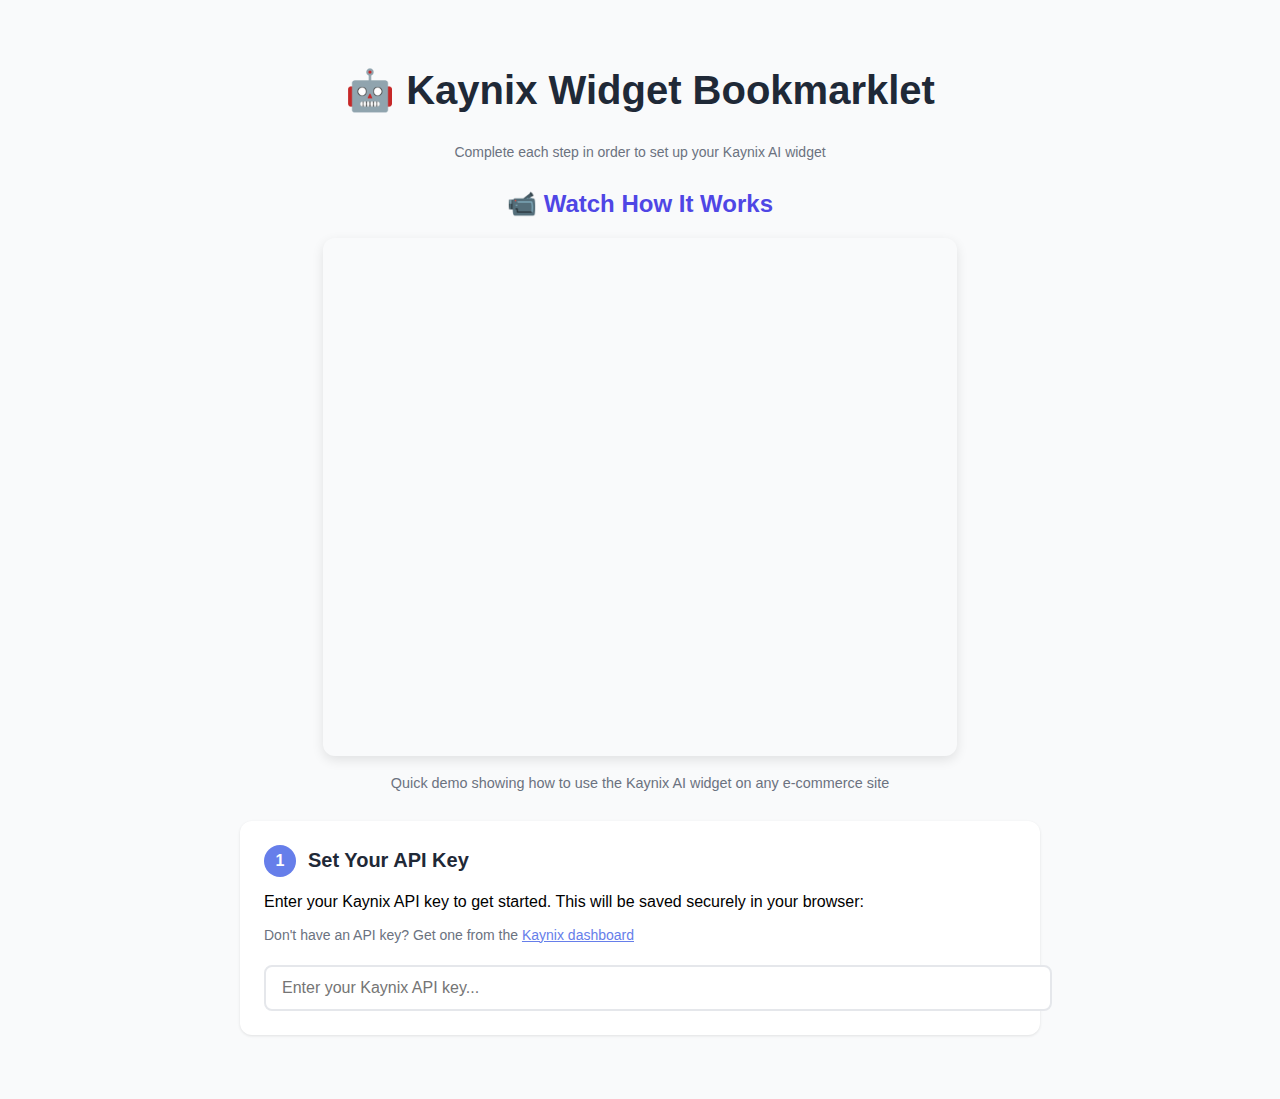
<file: index.html>
<!doctype html><html lang="en"><head><meta charset="UTF-8"><title>Kaynix AI Demo</title><meta name="build-hash" content="7b3edf9"><meta name="build-time" content="2025-07-02T01:08:25Z"><link rel="icon" href="favicon.ico" type="image/x-icon"><style>body {
            font-family: -apple-system, BlinkMacSystemFont, 'Segoe UI', Roboto, sans-serif;
            max-width: 800px;
            margin: 0 auto;
            padding: 40px 20px;
            background: #f9fafb;
        }

        h1 {
            color: #1f2937;
            font-size: 2.5rem;
            margin-bottom: 0.5rem;
            text-align: center;
        }

        .subtitle {
            color: #6b7280;
            font-size: 1.125rem;
            text-align: center;
            margin-bottom: 2rem;
        }

        .step-container {
            background: white;
            border-radius: 12px;
            padding: 24px;
            margin-bottom: 24px;
            box-shadow: 0 1px 3px rgba(0, 0, 0, 0.1);
            transition: all 0.3s ease;
        }

        .step-container:not([style*="display: none"]) {
            animation: fadeIn 0.3s ease;
        }

        @keyframes fadeIn {
            from {
                opacity: 0;
                transform: translateY(10px);
            }
            to {
                opacity: 1;
                transform: translateY(0);
            }
        }

        .step-title {
            display: flex;
            align-items: center;
            gap: 12px;
            font-size: 1.25rem;
            font-weight: 600;
            color: #1f2937;
            margin-bottom: 16px;
        }

        .step-number {
            background: #667eea;
            color: white;
            width: 32px;
            height: 32px;
            border-radius: 50%;
            display: flex;
            align-items: center;
            justify-content: center;
            font-size: 1rem;
        }

        .api-key-input {
            width: 100%;
            padding: 12px 16px;
            border: 2px solid #e5e7eb;
            border-radius: 8px;
            font-size: 1rem;
            margin-top: 8px;
        }

        .api-key-input:focus {
            outline: none;
            border-color: #667eea;
        }

        .success {
            display: none;
            color: #059669;
            font-weight: 500;
            margin-top: 12px;
            padding: 12px;
            background: #ecfdf5;
            border-radius: 8px;
        }

        .error {
            display: none;
            color: #b91c1c;
            font-weight: 500;
            margin-top: 12px;
            padding: 12px;
            background: #fee2e2;
            border-radius: 8px;
        }

        .bookmarklet-button {
            display: inline-block;
            padding: 16px 32px;
            background: #667eea;
            color: white;
            text-decoration: none;
            border-radius: 8px;
            font-weight: 600;
            font-size: 1.125rem;
            transition: all 0.2s;
            cursor: move;
        }

        .bookmarklet-button:hover {
            background: #5a67d8;
            transform: translateY(-2px);
            box-shadow: 0 4px 12px rgba(102, 126, 234, 0.4);
        }

        .localhost-button {
            background: #374151;
        }

        .localhost-button:hover {
            background: #1f2937;
        }

        .warning {
            background: #fef3c7;
            border: 1px solid #fbbf24;
            color: #92400e;
            padding: 12px 16px;
            border-radius: 8px;
            margin: 16px 0;
            font-size: 0.875rem;
        }

        .tip {
            background: #dbeafe;
            border: 1px solid #60a5fa;
            color: #1e40af;
            padding: 12px 16px;
            border-radius: 8px;
            margin-top: 12px;
            font-size: 0.875rem;
        }

        .test-link {
            display: inline-block;
            padding: 12px 24px;
            background: #10b981;
            color: white;
            text-decoration: none;
            border-radius: 8px;
            font-weight: 500;
            margin-top: 12px;
            transition: all 0.2s;
        }

        .test-link:hover {
            background: #059669;
            transform: translateY(-1px);
        }</style><link href="https://demo.kaynix.ai/landing-page.3630632a229e50e7c4f1.css" rel="stylesheet"></head><body><h1>🤖 Kaynix Widget Bookmarklet</h1><div style="text-align: center; margin: 30px 0;"><div id="progressMessage" style="color: #6b7280; font-size: 0.875rem;">Complete each step in order to set up your Kaynix AI widget</div></div><div style="margin: 30px auto; text-align: center;"><h2 style="color: #4f46e5; margin-bottom: 20px;">📹 Watch How It Works</h2><div style="display: inline-block; border-radius: 12px; box-shadow: 0 4px 12px rgba(0, 0, 0, 0.1); overflow: hidden;"><iframe width="634" height="518" src="https://www.youtube.com/embed/s2ujvnn6XBw?rel=0&loop=1&playlist=s2ujvnn6XBw" title="Kaynix Widget Demo" style="border: 0; display: block;" allow="accelerometer; autoplay; clipboard-write; encrypted-media; gyroscope; picture-in-picture; web-share" allowfullscreen></iframe></div><p style="color: #6b7280; margin-top: 15px; font-size: 0.9rem;">Quick demo showing how to use the Kaynix AI widget on any e-commerce site</p></div><div class="step-container"><div class="step-title"><span class="step-number">1</span> Set Your API Key</div><p>Enter your Kaynix API key to get started. This will be saved securely in your browser:</p><p style="font-size: 0.875rem; color: #6b7280; margin-top: 8px;">Don't have an API key? Get one from the <a href="#" style="color: #667eea;">Kaynix dashboard</a></p><input type="password" id="apiKeyInput" class="api-key-input" placeholder="Enter your Kaynix API key..." autocomplete="off"><div class="success" id="apiKeySuccess">✅ API key saved! You can now proceed to the next steps.</div><div class="error" id="apiKeyError">❌ Invalid API key. Please check your key and try again.</div></div><div class="step-container" id="bookmarkletStep" style="display: none;"><div class="step-title"><span class="step-number">2</span> Drag Bookmarklet to Bookmarks Bar</div><p><strong>⚠️ Important:</strong> You must <strong>drag</strong> the button below to your browser's bookmarks bar. Clicking won't work!</p><div style="margin: 20px 0;"><a href="javascript:(function(){var s=document.createElement('script');s.src='https://cdn.jsdelivr.net/gh/AshKash/kaynix-artifacts@main/bookmarklet-loader.js?t='+Date.now();document.head.appendChild(s)})()" class="bookmarklet-button" id="demoBookmarklet">🚀 Kaynix AI (Demo)</a></div><div class="warning">⚠️ <strong>For Users:</strong> Use the "Demo" version above. The Localhost version below is for developers only.</div><div id="localhostBookmarkletContainer" style="margin: 20px 0; display: none;"><a href="javascript:(function(){window.KAYNIX_CONFIG={baseUrl:'http://localhost:8080'};var s=document.createElement('script');s.src='http://localhost:8090/bookmarklet-loader-dev.js?t='+Date.now();document.head.appendChild(s)})()" class="bookmarklet-button localhost-button">🔧 Kaynix AI (Localhost - Developers Only)</a></div></div><div class="step-container" id="visitSiteStep" style="display: none;"><div class="step-title"><span class="step-number">3</span> Visit Road Runner Sports</div><p>Click the link below to visit Road Runner Sports and search for HOKA running shoes:</p><a href="https://www.roadrunnersports.com/search/hoka+running+shoes" target="_blank" class="test-link">🏃‍♂️ Visit Road Runner Sports - HOKA Search</a><div class="tip">💡 This opens a search page for HOKA running shoes - perfect for testing the widget!</div></div><div class="step-container" id="activateStep" style="display: none;"><div class="step-title"><span class="step-number">4</span> Activate the Widget</div><p>On the Road Runner Sports page, click the <strong>Kaynix AI (Demo)</strong> bookmark you saved in Step 2.</p><p>You should see a chat icon appear in the bottom-right corner of the page.</p><div class="tip">💡 <strong>Try asking:</strong> "Which HOKA shoe is best for beginners?" or "What's the difference between these models?"</div></div><script>const apiKeyInput = document.getElementById('apiKeyInput');
        const apiKeySuccess = document.getElementById('apiKeySuccess');
        const apiKeyError = document.getElementById('apiKeyError');
        const bookmarkletStep = document.getElementById('bookmarkletStep');
        let validationTimeout;

        // REAL API VALIDATION
        async function validateApiKey(apiKey) {
            apiKeyError.style.display = 'none';
            if (!apiKey) {
                return { success: false, message: 'API key cannot be empty.' };
            }

            console.log(`[Kaynix] Validating API key...`);

            const isProduction = window.location.hostname === 'demo.kaynix.ai';
            const baseUrl = isProduction ? 'https://api.kaynix.ai' : 'http://localhost:8080';
            const validationUrl = `${baseUrl}/api/v1/validate`;

            console.log(`[Kaynix] Using validation URL: ${validationUrl}`);
            console.log(`[Kaynix] Hostname: ${window.location.hostname}, isProduction: ${isProduction}`);

            try {
                console.log(`[Kaynix] Sending validation request...`);
                const response = await fetch(validationUrl, {
                    method: 'GET',
                    headers: {
                        'Authorization': `Bearer ${apiKey}`,
                        'Content-Type': 'application/json'
                    }
                });

                console.log(`[Kaynix] Response status: ${response.status}`);

                if (response.ok) {
                    const data = await response.json();
                    console.log(`[Kaynix] Response data:`, data);

                    if (data.status === 'success') {
                        console.log('[Kaynix] API key is valid.');
                        return { success: true };
                    } else {
                        const message = data.message || 'Validation failed.';
                        console.log(`[Kaynix] Validation failed: ${message}`);
                        return { success: false, message: message };
                    }
                } else {
                    let message = `Invalid API key or server error (status: ${response.status})`;
                    try {
                        const errorData = await response.json();
                        message = errorData.message || errorData.detail || message;
                    } catch (e) {
                        console.log(`[Kaynix] Could not parse error response`);
                    }
                    console.log(`[Kaynix] Validation error: ${message}`);
                    return { success: false, message: message };
                }
            } catch (error) {
                console.error('[Kaynix] Network error during API key validation:', error);
                return { success: false, message: 'Could not connect to the validation server.' };
            }
        }

        apiKeyInput.addEventListener('input', function () {
            clearTimeout(validationTimeout);
            const apiKey = this.value.trim();

            console.log(`[Kaynix] API key input changed, length: ${apiKey.length}`);

            apiKeySuccess.style.display = 'none';
            apiKeyError.style.display = 'none';
            bookmarkletStep.style.display = 'none';

            // Also hide steps 3 and 4
            const visitSiteStep = document.getElementById('visitSiteStep');
            const activateStep = document.getElementById('activateStep');
            if (visitSiteStep) visitSiteStep.style.display = 'none';
            if (activateStep) activateStep.style.display = 'none';

            validationTimeout = setTimeout(async () => {
                if (!apiKey) {
                    console.log('[Kaynix] API key is empty, clearing stored key');
                    localStorage.removeItem('kaynix_api_key');
                    updateBookmarklet(null);
                    return;
                }

                console.log('[Kaynix] Starting validation...');
                const result = await validateApiKey(apiKey);
                console.log('[Kaynix] Validation result:', result);

                if (result.success) {
                    console.log('[Kaynix] Validation successful, updating UI');
                    localStorage.setItem('kaynix_api_key', apiKey);
                    apiKeySuccess.style.display = 'block';
                    bookmarkletStep.style.display = 'block';

                    // Also show remaining steps
                    const visitSiteStep = document.getElementById('visitSiteStep');
                    const activateStep = document.getElementById('activateStep');
                    if (visitSiteStep) visitSiteStep.style.display = 'block';
                    if (activateStep) activateStep.style.display = 'block';

                    updateBookmarklet(apiKey);
                    console.log('[Kaynix] UI updated successfully');
                } else {
                    console.log('[Kaynix] Validation failed, showing error');
                    localStorage.removeItem('kaynix_api_key');
                    apiKeyError.textContent = `❌ ${result.message}`;
                    apiKeyError.style.display = 'block';
                    updateBookmarklet(null);
                }
            }, 500);
        });

        function updateBookmarklet(apiKey) {
            const demoBookmarklet = document.getElementById('demoBookmarklet');
            const localBookmarklet = document.querySelector('.localhost-button');
            const localhostContainer = document.getElementById('localhostBookmarkletContainer');
            const isLocalhost = window.location.hostname === 'localhost' || window.location.hostname === '127.0.0.1';

            if (apiKey) {
                const demoScript = `javascript:(function(){window.KAYNIX_CONFIG={apiKey:'${apiKey}'};var s=document.createElement('script');s.src='https://cdn.jsdelivr.net/gh/AshKash/kaynix-artifacts@main/bookmarklet-loader.js?t='+Date.now();document.head.appendChild(s)})()`;
                demoBookmarklet.href = demoScript;

                const localScript = `javascript:(function(){window.KAYNIX_CONFIG={apiKey:'${apiKey}',baseUrl:'http://localhost:8080'};var s=document.createElement('script');s.src='http://localhost:8090/bookmarklet-loader-dev.js?t='+Date.now();document.head.appendChild(s)})()`;
                if(localBookmarklet) localBookmarklet.href = localScript;

                // Show localhost bookmarklet only if on localhost AND API key is valid
                if (localhostContainer && isLocalhost) {
                    localhostContainer.style.display = 'block';
                }
            } else {
                const alertScript = "javascript:(function(){alert('Please enter a valid API key first!')})()";
                demoBookmarklet.href = alertScript;
                if(localBookmarklet) localBookmarklet.href = alertScript;

                // Hide localhost bookmarklet when API key is invalid
                if (localhostContainer) {
                    localhostContainer.style.display = 'none';
                }
            }
        }

        // Initial state
        const existingKey = localStorage.getItem('kaynix_api_key');
        console.log('[Kaynix] Checking for existing API key on page load...');

        if (existingKey) {
            console.log(`[Kaynix] Found existing API key, length: ${existingKey.length}`);
            apiKeyInput.value = existingKey;
            validateApiKey(existingKey).then(result => {
                console.log('[Kaynix] Initial validation result:', result);
                if(result.success) {
                    apiKeySuccess.style.display = 'block';
                    bookmarkletStep.style.display = 'block';

                    // Show all steps on initial load with valid key
                    const visitSiteStep = document.getElementById('visitSiteStep');
                    const activateStep = document.getElementById('activateStep');
                    if (visitSiteStep) visitSiteStep.style.display = 'block';
                    if (activateStep) activateStep.style.display = 'block';

                    updateBookmarklet(existingKey);
                } else {
                    console.log('[Kaynix] Existing key validation failed');
                }
            });
        } else {
            console.log('[Kaynix] No existing API key found');
        }

        // Localhost bookmarklet visibility is now controlled by updateBookmarklet function</script><script defer="defer" src="https://demo.kaynix.ai/landing-page.31d6cfe0d16ae931b73c.js"></script></body></html>
</file>
